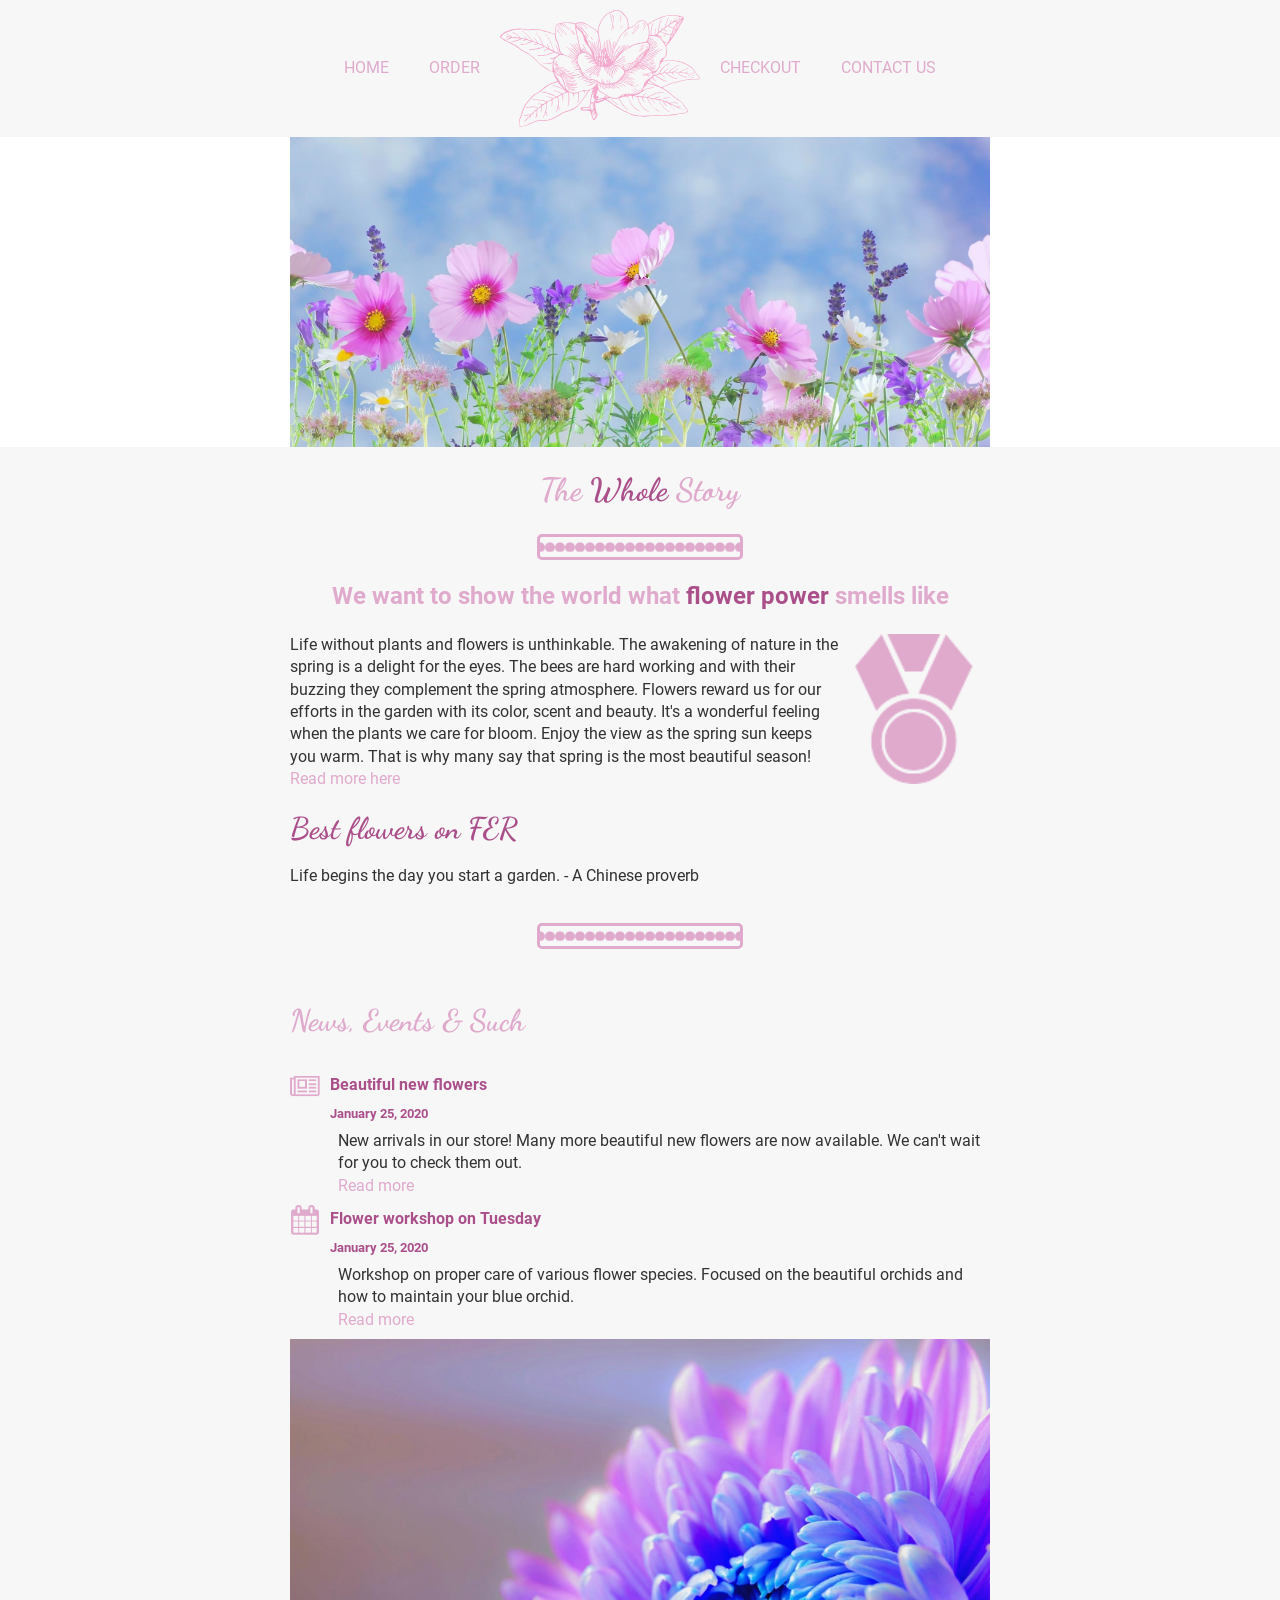
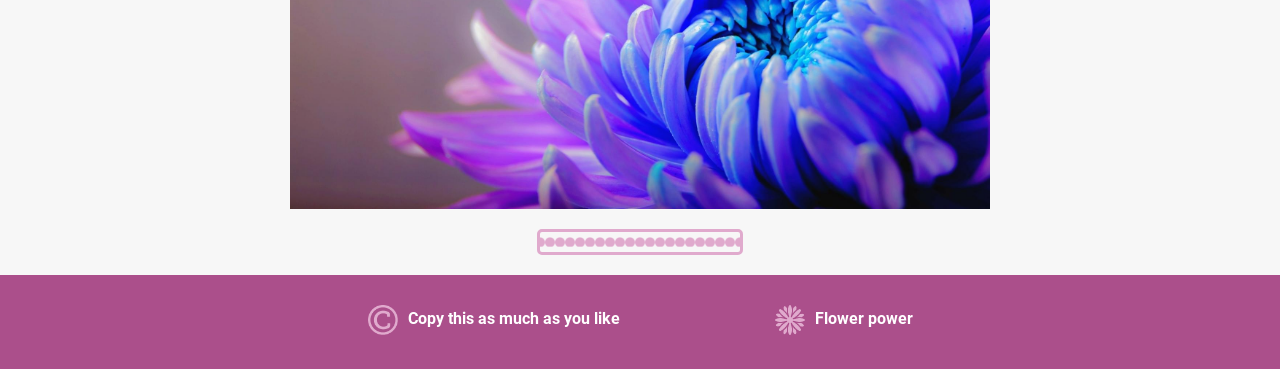
<file: LAB_1_4/index.html>
<!DOCTYPE html>
<html>

<head>
    <title>Flower power!</title>
    <meta http-equiv="content-type" content="text/html; charset=utf-8" />
    <meta name="viewport" content="width=device-width, initial-scale=1">
    <link rel="shortcut icon" type="image/png" href="images/flower-icon.png" />
    <link rel="stylesheet" type="text/css" href="vendor/normalize.css">
    <link rel="stylesheet" type="text/css" href="styles/main.css">
    <meta http-equiv="content-type" content="text/html; charset=utf-8" />
    <link rel="stylesheet" href="styles/tooltip.css">


</head>

<body class="content">
    <header class="header primary-color-bg">
        <nav class="navigation container">
            <div class="menu">
                <a href="index.html" class="link menu-item">Home</a>
                <a href="order.html" class="link menu-item">Order</a>
                <a href="index.html" class="link">
                    <img class="scaled-image scaled-image-fixed" src="images/logo.svg" alt="Company logo">
                </a>
                <a href="#" class="link menu-item">Checkout</a>
                <a href="#" class="link menu-item">Contact us</a>
            </div>
        </nav>
    </header>

    <main class="main">
        <section class="section secondary-color-bg">
            <div class="container">
                <img class="scaled-image" src="images/wild-flowers.jpg" alt="Company jumbo image">
            </div>
        </section>

        <section class="section primary-color-bg">
            <div class="container">
                <div class="centered-container">
                    <h1 class="decorated-title font-secondary main-color">The <span
                            class="main-color-emphasized">Whole</span> Story</h1>
                    <div class="separator"></div>
                    <h2 class="decorated-subtitle main-color">We want to show the world what <span
                            class="main-color-emphasized tooltip">flower <span class="rijecunutar">power<span class="tooltiptext">Power!</span></span></span> smells like</h2>
                </div>
                <div class="container-grid container-grid-thirds">
                    <p>
                        <img class="badge-image" src="images/ribbon.png" alt="Best flowers award">


                        Life without plants and flowers is unthinkable. The awakening of nature in the spring is a
                        delight for the eyes.
                        The bees are hard working and with their buzzing they complement the spring atmosphere.
                        Flowers reward us for our efforts in the garden with its color, scent and beauty.
                        It's a wonderful feeling when the plants we care for bloom.
                        Enjoy the view as the spring sun keeps you warm.
                        That is why many say that spring is the most beautiful season!

                        <a class="link" href="#">Read more here</a>
                    </p>
                    <div class="summary">
                        <h3 class="summary-title main-color-emphasized font-secondary"> Best flowers on FER</h3>
                        <p class="summary-content"> Life begins the day you start a garden. - A Chinese proverb </p>

                    </div>
                </div>
            </div>
            <div class="container">
                <div class="separator"></div>
            </div>
            <section class="section container">
                <div class="container-grid container-grid-halves">
                    <div class="news">
                        <h3 class="main-color font-secondary news-title "> News, Events &amp; Such</h3>
                        <div class="infobox infobox-news">
                            <h4 class="infobox-title main-color-emphasized">
                                Beautiful new flowers
                            </h4>
                            <h5 class="infobox-subtitle main-color-emphasized">
                                January 25, 2020
                            </h5>
                            <p class="infobox-content">
                                New arrivals in our store! Many more beautiful new flowers are now available. We can't
                                wait for you to check them out.
                            </p>
                            <a class="link infobox-link" href="#">Read more</a>
                        </div>
                        <div class="infobox infobox-calendar">
                            <h4 class="infobox-title main-color-emphasized">
                                Flower workshop on Tuesday
                            </h4>
                            <h5 class="infobox-subtitle main-color-emphasized">
                                January 25, 2020
                            </h5>
                            <p class="infobox-content">
                                Workshop on proper care of various flower species. Focused on the beautiful orchids and
                                how to maintain your blue orchid.
                            </p>
                            <a class="link infobox-link" href="#">Read more</a>
                        </div>
                    </div>
                    <div class="vertical-center">
                        <img class="scaled-image" src="images/chrysanthemum.jpg" alt="Blue Chrysanthemum image">
                    </div>


                </div>
            </section>
            <div class="separator"></div>
        </section>
    </main>
    <footer class="footer">
        <div class="container">
            <div class="menu menu-distributed">
                <div class="infobox infobox-marginless infobox-copyright">
                    <h4 class="infobox-title infobox-title-secondary-color main-color-emphasized">
                        Copy this as much as you like
                    </h4>
                </div>
                <div class="infobox infobox-marginless infobox-flower">
                    <h4 class="infobox-title infobox-title-secondary-color main-color-emphasized">
                        Flower power
                    </h4>
                </div>
            </div>
        </div>
    </footer>
</body>

</html>
</file>
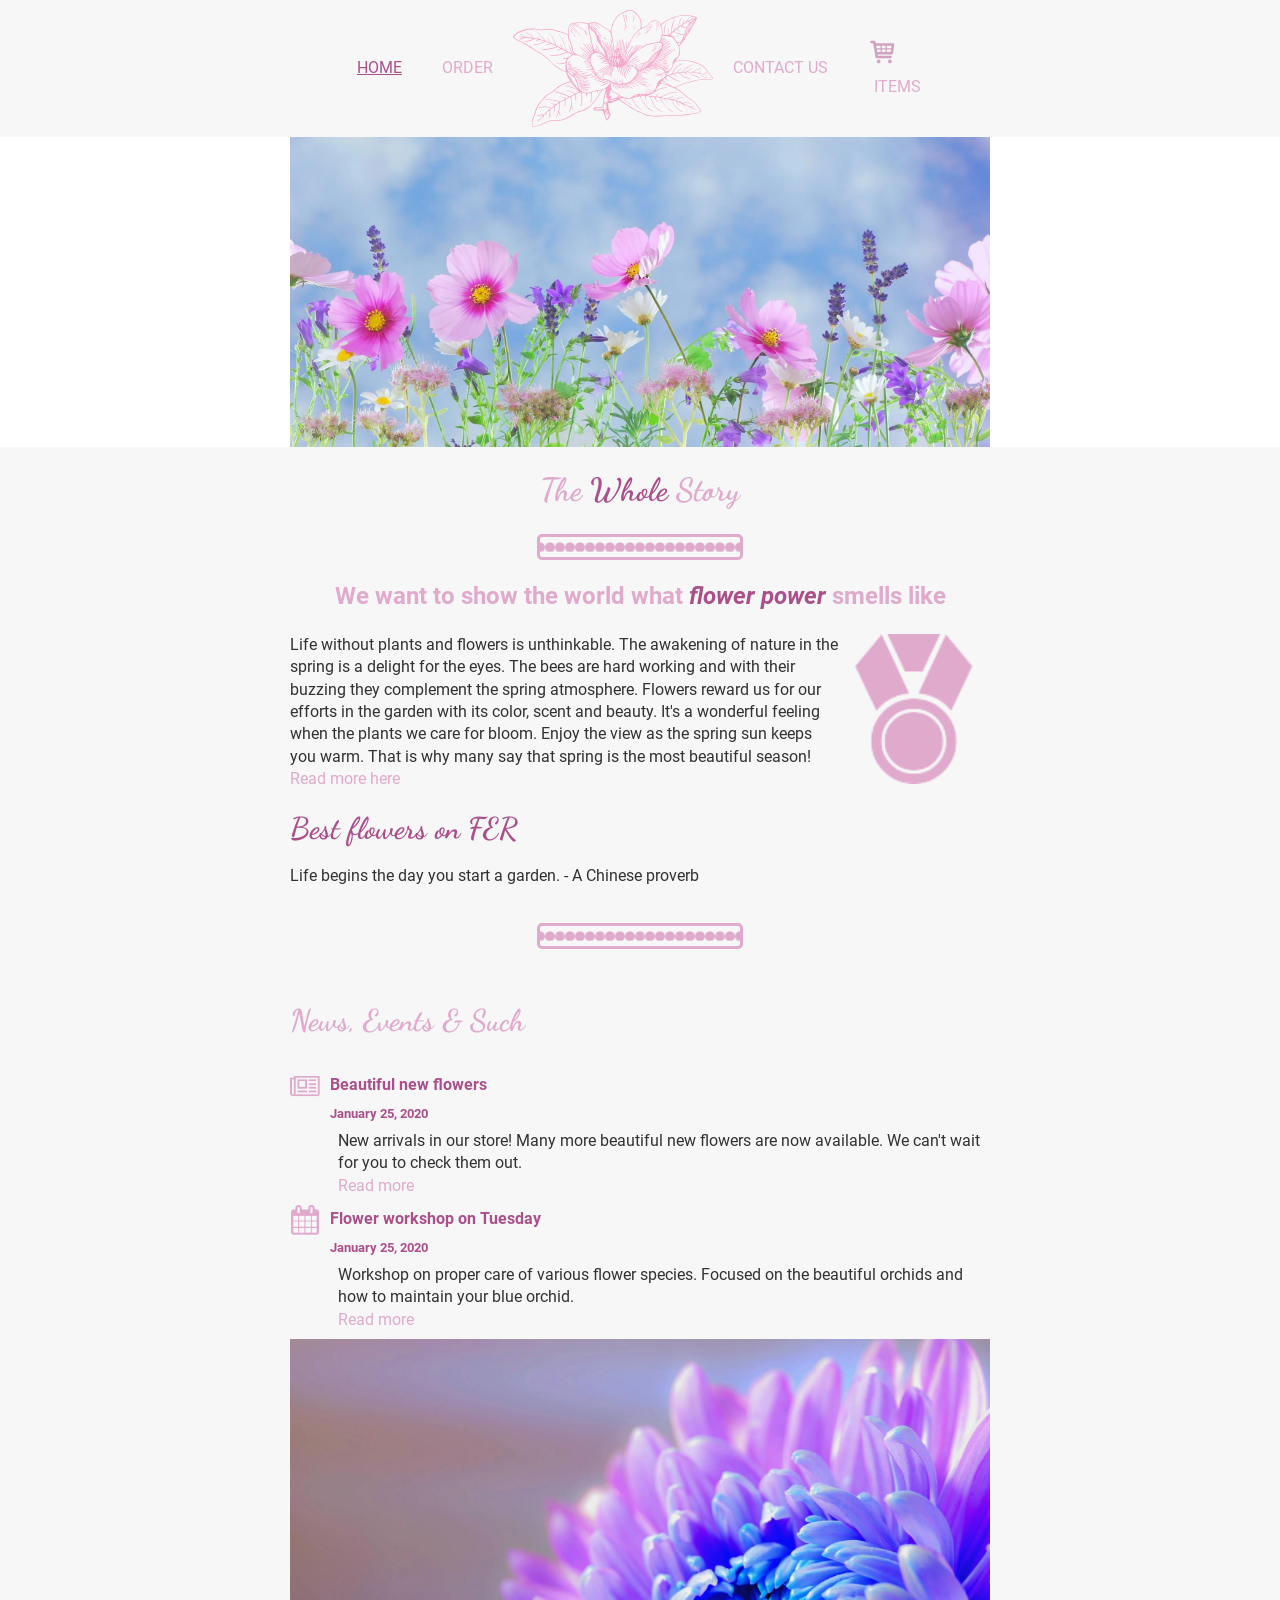
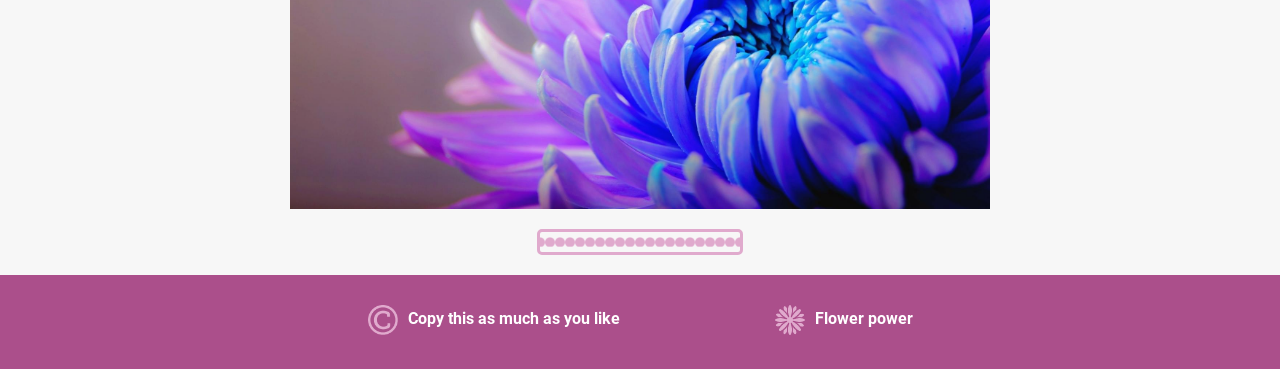
<file: LAB_2_5/lab2-baseline/index.html>
<!DOCTYPE html>
<html>

<head>
    <title>Flower power!</title>
    <meta http-equiv="content-type" content="text/html; charset=utf-8" />
    <meta name="viewport" content="width=device-width, initial-scale=1">
    <link rel="shortcut icon" type="image/png" href="images/flower-icon.png" />
    <link rel="stylesheet" type="text/css" href="vendor/normalize.css">
    <link rel="stylesheet" type="text/css" href="styles/main.css">

</head>

<body class="content">
    <header class="header header-fixed header-search primary-color-bg">
        <nav class="navigation container">
            <div class="menu">
                <a href="index.html" class="link link-active menu-item">Home</a>
                <a href="order.html" class="link menu-item">Order</a>
                <a href="index.html" class="link">
                    <img class="scaled-image scaled-image-fixed" src="images/logo.svg" alt="Company logo">
                </a>
                <a href="#" class="link menu-item">Contact us</a>
                <a href="#" class="link menu-item cart-menu">
                    <img src="images/cart-icon.svg" alt="Cart icon">
                    <div class="cart-menu-status">
                        <div id="cart-items">0</div>
                        <div>items</div>
                    </div>
                </a>
            </div>
        </nav>
    </header>

    <main class="main">
        <section class="section secondary-color-bg">
            <div class="container">
                <img class="scaled-image" src="images/wild-flowers.jpg" alt="Company jumbo image">
            </div>
        </section>

        <section class="section primary-color-bg">
            <div class="container">
                <div class="centered-container">
                    <h1 class="decorated-title font-secondary main-color">The <span class="main-color-emphasized">
                            Whole</span> Story</h1>
                    <div class="separator"></div>
                    <h2 class="decorated-subtitle main-color">We want to show the world what <em
                            class="main-color-emphasized">flower power</em> smells like</h2>
                </div>
                <div class="container-grid container-grid-thirds">
                    <p>
                        <img class="badge-image" src="images/ribbon.png" alt="Best flowers award">


                        Life without plants and flowers is unthinkable. The awakening of nature in the spring is a
                        delight for the eyes.
                        The bees are hard working and with their buzzing they complement the spring atmosphere.
                        Flowers reward us for our efforts in the garden with its color, scent and beauty.
                        It's a wonderful feeling when the plants we care for bloom.
                        Enjoy the view as the spring sun keeps you warm.
                        That is why many say that spring is the most beautiful season!

                        <a class="link" href="#">Read more here</a>
                    </p>
                    <div class="summary">
                        <h3 class="summary-title main-color-emphasized font-secondary"> Best flowers on FER</h3>
                        <p class="summary-content"> Life begins the day you start a garden. - A Chinese proverb </p>

                    </div>
                </div>
            </div>
            <div class="container">
                <div class="separator"></div>
            </div>
            <section class="section container">
                <div class="container-grid container-grid-halves">
                    <div class="news">
                        <h3 class="main-color font-secondary news-title "> News, Events &amp; Such</h3>
                        <div class="infobox infobox-news">
                            <h4 class="infobox-title main-color-emphasized">
                                Beautiful new flowers
                            </h4>
                            <h5 class="infobox-subtitle main-color-emphasized">
                                January 25, 2020
                            </h5>
                            <p class="infobox-content">
                                New arrivals in our store! Many more beautiful new flowers are now available. We can't
                                wait for you to check them out.
                            </p>
                            <a class="link infobox-link" href="#">Read more</a>
                        </div>
                        <div class="infobox infobox-calendar">
                            <h4 class="infobox-title main-color-emphasized">
                                Flower workshop on Tuesday
                            </h4>
                            <h5 class="infobox-subtitle main-color-emphasized">
                                January 25, 2020
                            </h5>
                            <p class="infobox-content">
                                Workshop on proper care of various flower species. Focused on the beautiful orchids and
                                how to maintain your blue orchid.
                            </p>
                            <a class="link infobox-link" href="#">Read more</a>
                        </div>
                    </div>
                    <div class="vertical-center">
                        <img class="scaled-image" src="images/chrysanthemum.jpg" alt="Blue Chrysanthemum image">
                    </div>


                </div>
            </section>
            <div class="separator"></div>
        </section>
    </main>
    <footer class="footer">
        <div class="container">
            <div class="menu menu-distributed">
                <div class="infobox infobox-marginless infobox-copyright">
                    <h4 class="infobox-title infobox-title-secondary-color main-color-emphasized">
                        Copy this as much as you like
                    </h4>
                </div>
                <div class="infobox infobox-marginless infobox-flower">
                    <h4 class="infobox-title infobox-title-secondary-color main-color-emphasized">
                        Flower power
                    </h4>
                </div>
            </div>
        </div>
    </footer>
</body>
<script>
    document.getElementById('cart-items').innerHTML = localStorage.getItem('varijabla');
</script>

</html>
</file>
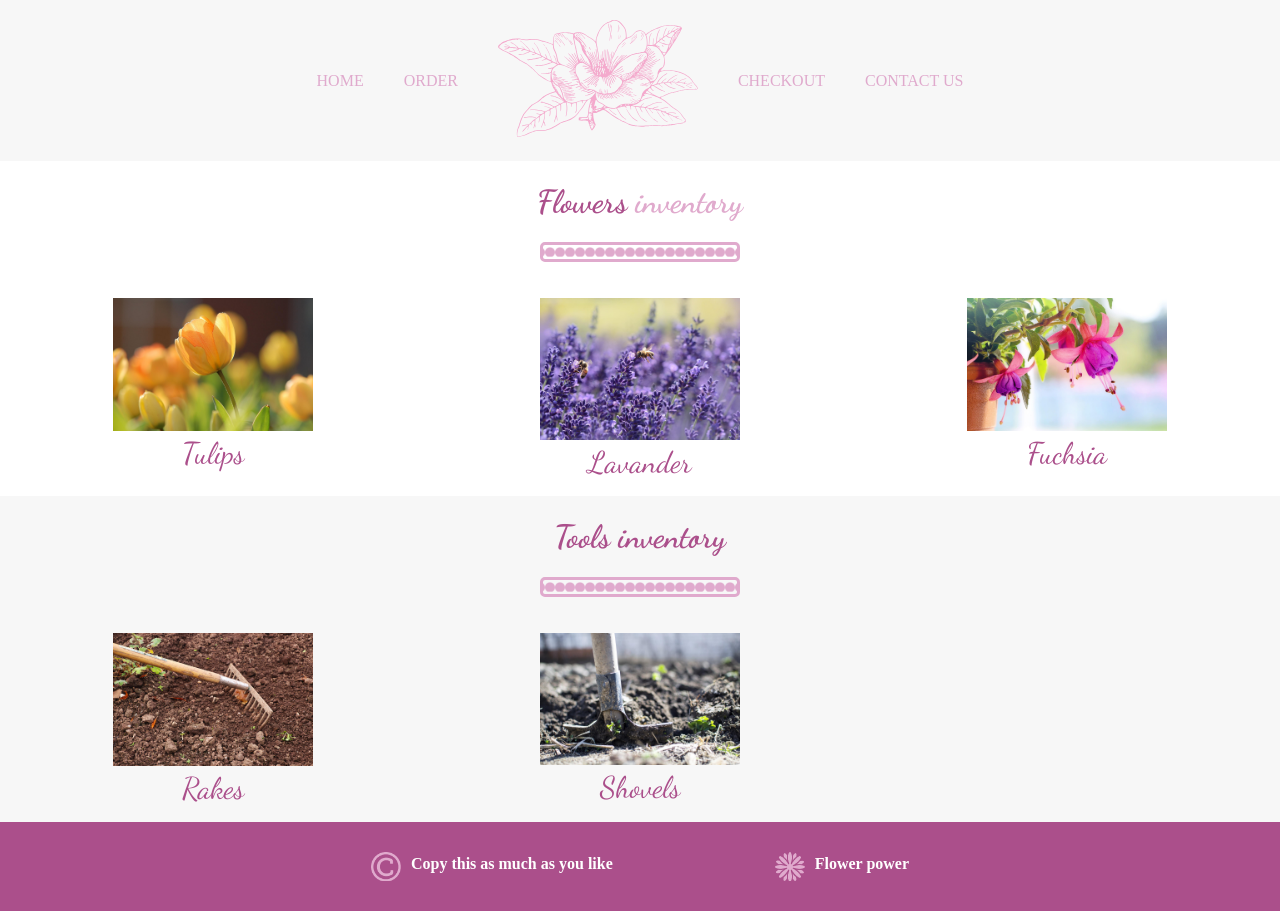
<file: LAB_1_4/order.html>
<!DOCTYPE html> 

<html>
    <head>
        <meta name ="author" content="Andi Škrgat">
        <meta charset="UTF-8">
        <meta name="keywords" content="flowers, css, html, FER">
        <link rel="stylesheet" href="styles/order.css">
        <meta name="viewport" content="width=device-width initial-scale=1">
        <title>Order flower!</title>
    </head>

    <body class="content">
        <header class="header primary-color-bg">
            <nav class="nav container">
                <div class="header">
                    <a href="index.hmtl" class="menu-item">Home</a>
                    <a href="order.html" class="menu-item">Order</a>
                    <a href="index.html" class="menu-item">
                        <img class="scaled-image" src="images/logo.svg" alt="ikona_cvijet" >
                    </a>
                    <a href="" class="menu-item">Checkout</a>
                    <a href="" class="menu-item">Contact us</a>
                </div>
            </nav>
        </header>


        <div class="centered-container">
            <h1 class="decorated-title font-secondary main-color"><span
                    class="main-color-emphasized">Flowers</span> inventory</h1>
            <div class="separator"></div>
    
        </div>

        <div class="middle1">
            <figure>
                <img class="scaled-image" src="images/tulip.jpg" alt ="tulipani">
                <figcaption class="font-secondary  font-class-size centered-container">Tulips</figcaption>
            </figure>
            <figure>
                <img class="scaled-image" src='images/lavender.jpg' alt="lavanda">
                <figcaption class="font-secondary  font-class-size centered-container">Lavander</figcaption>
            </figure>
            <figure>
                <img class="scaled-image" src="images/fuchsia.jpg" alt="fuksija">
                <figcaption class="font-secondary  font-class-size centered-container">Fuchsia</figcaption>
            </figure> 
        </div>

        <div class="centered-container primary-color-bg">
            <h1 class="font-secondary ">
                <span class="main-color-emphasized">Tools </span>inventory
            </h1>
            <div class="separator"></div>
        </div>


        <div class="middle2 primary-color-bg">
            <figure>
                <img class="scaled-image" src="images/rake.jpg" alt ="grablje">
                <figcaption class="font-secondary  font-class-size centered-container">Rakes</figcaption>
            </figure>
            <figure>
                <img class="scaled-image" src="images/shovel.jpg" alt="lopata"> 
                <figcaption class="font-secondary  font-class-size centered-container">Shovels</figcaption>
            </figure>
        </div>


        <footer class="footer">
            <div class="container">
                <div class="menu menu-distributed">
                    <div class="infobox infobox-marginless infobox-copyright">
                        <h4 class="infobox-title infobox-title-secondary-color main-color-emphasized">
                            Copy this as much as you like
                        </h4>
                    </div>
                    <div class="infobox infobox-marginless infobox-flower">
                        <h4 class="infobox-title infobox-title-secondary-color main-color-emphasized">
                            Flower power
                        </h4>
                    </div>
                </div>
            </div>
        </footer>

    
    </body>
</html>
</file>
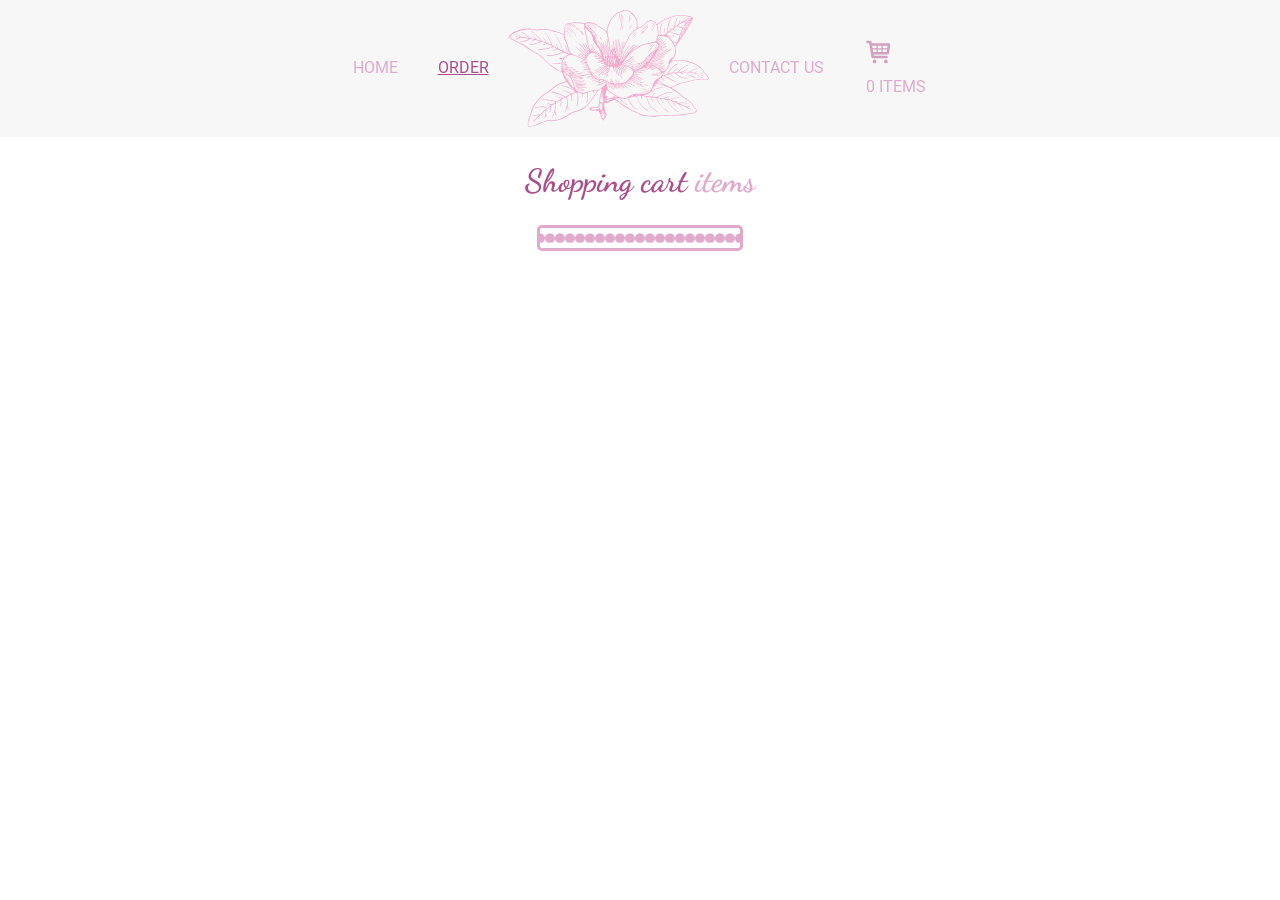
<file: LAB_2_5/lab2-baseline/cart.html>
<!DOCTYPE html>

<html>

<head>
        <meta name="viewport" content="width=device-width, initial-scale=1">
        <link rel="stylesheet" type="text/css" href="vendor/normalize.css">
        <link rel="stylesheet" type="text/css" href="styles/main.css">
        <meta http-equiv="content-type" content="text/html; charset=utf-8" />
</head>

<body class="content body-header-fixed">
    <header class="header header-fixed primary-color-bg ">
        <nav class="navigation container">
            <div class="menu" >
                <a href="index.html" class="link menu-item">Home</a>
                <a href="order.html" class="link menu-item link-active">Order</a>
                <a href="index.html" class="link">
                    <img class="scaled-image scaled-image-fixed" src="images/logo.svg" alt="Company logo">
                </a>
                <a href="#" class="link menu-item">Contact us</a>
                <a href="#" class="link menu-item cart-menu">
                    <img src="images/cart-icon.svg" alt="Cart icon">
                    <div class="cart-menu-status">
                        <div id="cart-items">0</div>
                        <div>items</div>
                    </div>
                </a>
            </div>
        </nav>
    </header>

    
    <div id="category-template">
        <section class="section secondary-color-bg">
            <div class="centered-container">
                <h1 class="decorated-title font-secondary main-color">
                    <span class="main-color-emphasized">Shopping cart</span>
                    items</h1>
                <div class="separator"></div>
            </div>
            <div class="gallery">
            </div>
        </section>
    </div>


    <main class="main margin-auto">
            <template id= "cart-template-header">
                <div class= " cart-header ">
                <div class= " cart-header-title "> Product </div >
                <div class= " cart-header-title "> Price </div >
                <div class= " cart-header-title "> Quantity </div >
                </div >
            </template >
            <template id= "cart-template-item">
                <div class= " cart-item ">
                <div class= " cart-item-title "> Tulips </div >
                <div class= " cart-item-price ">15 kn </div >
                <input type= " number " class= " cart-item-quantity "> </input >
                </div >
            </template >

            <template id= "cart-total-template">
                <div class= "cart-total">
                <div > Total: </div >
                <div id= " cart-total-value "> </div >
                </div >
            </template >
                


    </main>
    
   

    <script>

    let func = async function() {
        let response = await fetch("https://wimlab2.azurewebsites.net/products/");
		let data = await response.json();
        let main = document.querySelector('main');
        let div = document.queryCommandValue('margin-auto');
        let cartTemplate = document.querySelector('#cart-template-header');
        let hd = cartTemplate.content.cloneNode(true);
        main.appendChild(hd); 
        let totalItem = document.querySelector('#cart-total-template');
        let cart1 = totalItem.content.cloneNode(true);
        let sum = 0;
        for (let [key, value] of Object.entries(localStorage)) {
            let cartItem = document.querySelector('#cart-template-item');
            let item =  cartItem.content.cloneNode(true);
            let name = item.querySelector(".cart-item .cart-item-title");
            let price = item.querySelector(".cart-item .cart-item-price");
            let quantity = item.querySelector(".cart-item .cart-item-quantity");
            let id = key;
        //console.log(data.length);
            for(let i = 0; i < data.length; i++) {
            //console.log("tu");
            if(id == data[i].id) {
                console.log("tu");   
                name.textContent = data[i].name;
                price.textContent = data[i].price;
                sum =  (Number) (sum) + (Number) (quantity.value) * (Number) (price.textContent);
                quantity.value = localStorage.getItem(id);
                main.append(item);
                break;
            }
        }

        
    }
    main.append(cart1);
    }
    func();

   
    
    </script>
    </body>
</html>
</file>
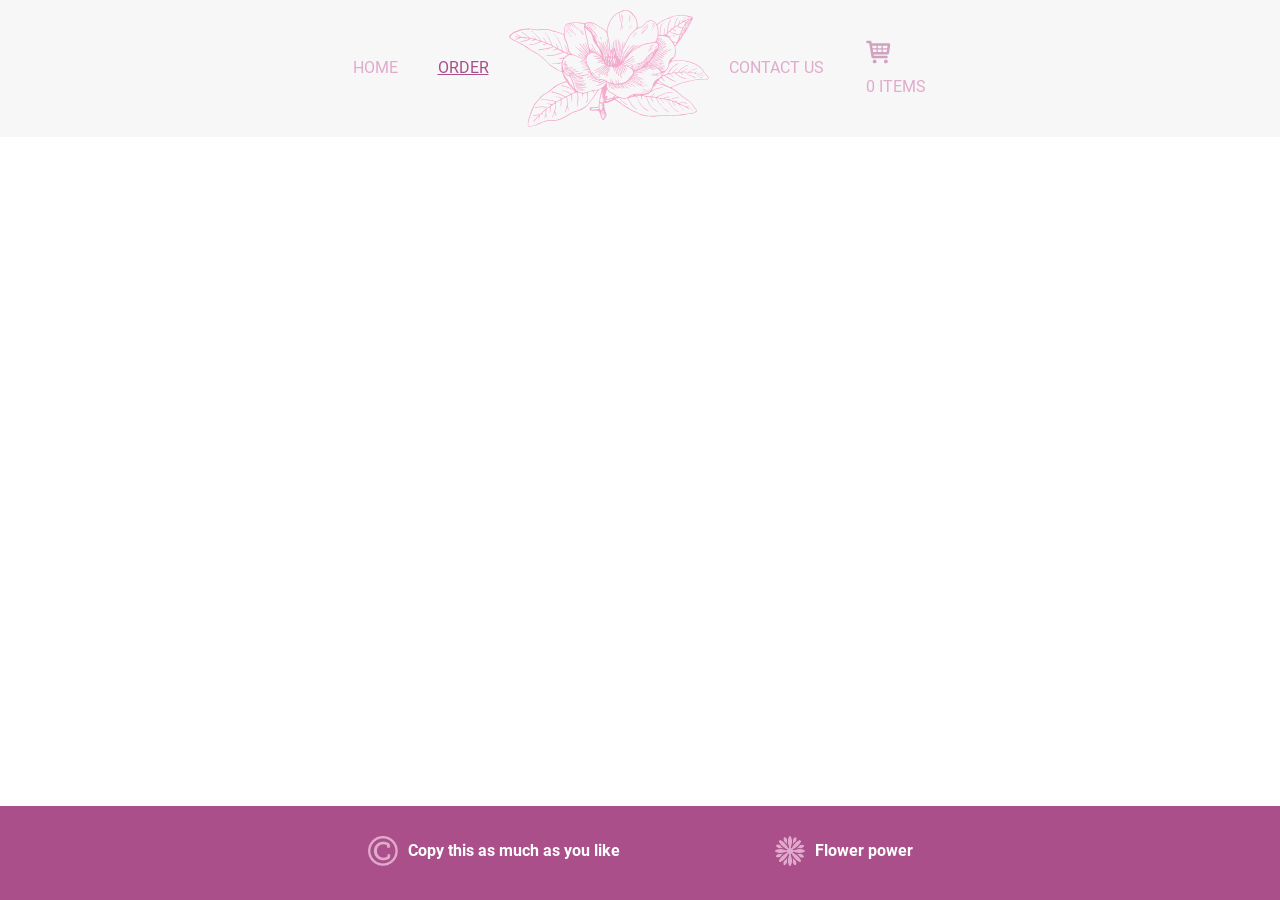
<file: LAB_2_5/lab2-baseline/order.html>
<!DOCTYPE html>
<html>

<head>
    <title>Flower power!</title>
    <meta name="viewport" content="width=device-width, initial-scale=1">
    <link rel="shortcut icon" type="image/png" href="images/flower-icon.png" />
    <link rel="stylesheet" type="text/css" href="vendor/normalize.css">
    <link rel="stylesheet" type="text/css" href="styles/main.css">
    <meta http-equiv="content-type" content="text/html; charset=utf-8" />
</head>


<body class="content body-header-fixed">
    <header class="header header-fixed primary-color-bg ">
        <nav class="navigation container">
            <div class="menu" >
                <a href="index.html" class="link menu-item">Home</a>
                <a href="order.html" class="link menu-item link-active">Order</a>
                <a href="index.html" class="link">
                    <img class="scaled-image scaled-image-fixed" src="images/logo.svg" alt="Company logo">
                </a>
                <a href="cart.html" class="link menu-item">Contact us</a>
                <a href="#" class="link menu-item cart-menu">
                    <img src="images/cart-icon.svg" alt="Cart icon">
                    <div class="cart-menu-status">
                        <div id="cart-items">0</div>
                        <div>items</div>
                    </div>
                </a>
            </div>
        </nav>
    </header>
    <main class="main">

    </main>
    <footer class="footer">
        <div class="container">
            <div class="menu menu-distributed">
                <div class="infobox infobox-marginless infobox-copyright">
                    <h4 class="infobox-title infobox-title-secondary-color main-color-emphasized">
                        Copy this as much as you like
                    </h4>
                </div>
                <div class="infobox infobox-marginless infobox-flower">
                    <h4 class="infobox-title infobox-title-secondary-color main-color-emphasized">
                        Flower power
                    </h4>
                </div>
            </div>
        </div>
    </footer>
    <template id="category-template">
        <section class="section secondary-color-bg">
            <div class="centered-container">
                <h1 class="decorated-title font-secondary main-color">
                    <span class="main-color-emphasized">Category name</span>
                    Inventory</h1>
                <div class="separator"></div>
            </div>
            <div class="gallery">
            </div>
        </section>
    </template>
    <template id="product-template">
        <div class="photo-box" data-id="">
            <img class="photo-box-image" src=""></img>
            <div class="photo-box-title font-secondary main-color-emphasized">Product name</div>
            <div class="cart-btn" onclick=""></div>
        </div>
    </template>


    <template id= " cart-total-template ">
        <div class= " cart-total ">
        <div > Total: </div >
        <div id= " cart-total-value "> </div >
        </div >
    </template >


    <script>
       
        function clickCounterArr(div) {
            let data_id = div.getAttribute("data-id");
            console.log(localStorage.getItem(data_id));
            if(data_id in localStorage){
				localStorage.setItem(data_id, parseInt(localStorage.getItem(data_id))+1);
			}else{
                localStorage.setItem(data_id, 1);
        }
		var varijabla = document.querySelector('#cart-items').innerHTML;
		document.querySelector('#cart-items').innerHTML = ++varijabla;	
    }

        let getData = async function () {
            let response = await fetch("https://wimlab2.azurewebsites.net/categories");
            let data = await response.json();
            addCategories(data);
        }   

        let addCategories = async function (categories) {
            let main = document.querySelector('main');
            let categoryTemplate = document.querySelector('#category-template');

            for (let index = 0; index < categories.length; index++) {
                let category = categoryTemplate.content.cloneNode(true);
                let categoryTitleElement = category.querySelector('.decorated-title > span');
                categoryTitleElement.textContent = categories[index].name;
                let flag = false;
                let response_product = await fetch("https://wimlab2.azurewebsites.net/products?categoryId=1");
                let data_product = await response_product.json();
                console.log(data_product.length);
                let productTemplate = document.querySelector('#product-template');
                let my_gallery = document.querySelector('main > div');
                let elem = document.createElement('div');
                elem.setAttribute('class' , 'gallery');
                for(let i = 0; i < data_product.length; i++) {
                    let product = productTemplate.content.cloneNode(true);
                    let photo_box_src = product.querySelector('.photo-box > img');
                    let photo_box = product.querySelector('.photo-box');
                    let photo_box_name = product.querySelector('.photo-box > .photo-box-title');
                    let photo_box_cart = product.querySelector('.photo-box > .cart-btn');
                    if(data_product[i].categoryId === categories[index].id) {
                        flag = true;
                        photo_box.setAttribute('data-id', data_product[i].id);
                        photo_box_name.textContent = data_product[i].name;
                        photo_box_src.setAttribute('src', data_product[i].imageUrl);
                        photo_box_cart.setAttribute('onclick', "clickCounterArr(this.parentElement)");
                        elem.appendChild(product);
                    }
                }
                if(flag == true) {
                    //console.log("tu");
                    main.appendChild(category);
                    main.appendChild(elem);
                    //flag = true;
                }
                
            }
        };
        getData();
		
    </script>
</body>

</html>
</file>
<file: LAB_1_4/styles/main.css>
@font-face {
  font-family: 'Roboto';
  src: url("../fonts/Roboto-Italic.woff2") format("woff2"), url("../fonts/Roboto-Italic.woff") format("woff");
  font-weight: normal;
  font-style: italic;
}

@font-face {
  font-family: 'Roboto';
  src: url("../fonts/Roboto-MediumItalic.woff2") format("woff2"), url("../fonts/Roboto-MediumItalic.woff") format("woff");
  font-weight: 500;
  font-style: italic;
}

@font-face {
  font-family: 'Roboto';
  src: url("../fonts/Roboto-Medium.woff2") format("woff2"), url("../fonts/Roboto-Medium.woff") format("woff");
  font-weight: 500;
  font-style: normal;
}

@font-face {
  font-family: 'Roboto';
  src: url("../fonts/Roboto-Thin.woff2") format("woff2"), url("../fonts/Roboto-Thin.woff") format("woff");
  font-weight: 100;
  font-style: normal;
}

@font-face {
  font-family: 'Roboto';
  src: url("../fonts/Roboto-Black.woff2") format("woff2"), url("../fonts/Roboto-Black.woff") format("woff");
  font-weight: 900;
  font-style: normal;
}

@font-face {
  font-family: 'Roboto';
  src: url("../fonts/Roboto-BlackItalic.woff2") format("woff2"), url("../fonts/Roboto-BlackItalic.woff") format("woff");
  font-weight: 900;
  font-style: italic;
}

@font-face {
  font-family: 'Roboto';
  src: url("../fonts/Roboto-LightItalic.woff2") format("woff2"), url("../fonts/Roboto-LightItalic.woff") format("woff");
  font-weight: 300;
  font-style: italic;
}

@font-face {
  font-family: 'Roboto';
  src: url("../fonts/Roboto-Bold.woff2") format("woff2"), url("../fonts/Roboto-Bold.woff") format("woff");
  font-weight: bold;
  font-style: normal;
}

@font-face {
  font-family: 'Roboto';
  src: url("../fonts/Roboto-BoldItalic.woff2") format("woff2"), url("../fonts/Roboto-BoldItalic.woff") format("woff");
  font-weight: bold;
  font-style: italic;
}

@font-face {
  font-family: 'Roboto';
  src: url("../fonts/Roboto-Regular.woff2") format("woff2"), url("../fonts/Roboto-Regular.woff") format("woff");
  font-weight: normal;
  font-style: normal;
}

@font-face {
  font-family: 'Roboto';
  src: url("../fonts/Roboto-Light.woff2") format("woff2"), url("../fonts/Roboto-Light.woff") format("woff");
  font-weight: 300;
  font-style: normal;
}

@font-face {
  font-family: 'Roboto';
  src: url("../fonts/Roboto-ThinItalic.woff2") format("woff2"), url("../fonts/Roboto-ThinItalic.woff") format("woff");
  font-weight: 100;
  font-style: italic;
}

@font-face {
  font-family: 'Dancing Script';
  src: url("../fonts/DancingScript-Bold.woff2") format("woff2"), url("../fonts/DancingScript-Bold.woff") format("woff");
  font-weight: bold;
  font-style: normal;
}

@font-face {
  font-family: 'Dancing Script';
  src: url("../fonts/DancingScript-Medium.woff2") format("woff2"), url("../fonts/DancingScript-Medium.woff") format("woff");
  font-weight: 500;
  font-style: normal;
}

@font-face {
  font-family: 'Dancing Script';
  src: url("../fonts/DancingScript-Regular.woff2") format("woff2"), url("../fonts/DancingScript-Regular.woff") format("woff");
  font-weight: normal;
  font-style: normal;
}

@font-face {
  font-family: 'Dancing Script';
  src: url("../fonts/DancingScript-SemiBold.woff2") format("woff2"), url("../fonts/DancingScript-SemiBold.woff") format("woff");
  font-weight: 600;
  font-style: normal;
}

@font-face {
  font-family: 'Dancing Script';
  src: url("../fonts/DancingScript-Regular.woff2") format("woff2"), url("../fonts/DancingScript-Regular.woff") format("woff");
  font-weight: normal;
  font-style: normal;
}

.primary-color-bg {
  background-color: #f7f7f7;
}

.secondary-color-bg {
  background-color: #ffffff;
}

.content {
  color: #313131;
  font-family: 'Roboto', sans-serif;
  font-size: 16px;
  line-height: 1.4;
  display: flex;
  flex-direction: column;
}

.main {
  position: relative;
  flex-grow: 1;
}

.main-color {
  color: #e0aacd;
}

.main-color-emphasized {
  color: #ab4f8b;
}

.font-secondary {
  font-family: 'Dancing Script', cursive;
}

.section {
  overflow: auto;
}

.container {
  margin: auto;
  width: 700px;
}

.container-grid {
  display: grid;
  grid-gap: 20px;
}

.container-grid-thirds {
  grid-template-columns: 2fr 1fr;
}

@media only screen and (max-width: 1280px) {
  .container-grid-thirds {
    display: block;
  }
}

.container-grid-halves {
  grid-template-columns: 1fr 1fr;
}

@media only screen and (max-width: 1280px) {
  .container-grid-halves {
    display: block;
  }
}

.navigation {
  padding: 10px;
}

.centered-container {
  text-align: center;
}

.container-floated {
  float: left;
}

.vertical-center {
  display: flex;
  flex-direction: column;
  justify-content: center;
}

.link {
  color: #e0aacd;
  text-decoration: none;
  outline: none;
}

.menu {
  display: flex;
  flex-direction: row;
  align-items: center;
  justify-content: center;
}

.menu-distributed {
  justify-content: space-around;
}

.menu-item {
  text-transform: uppercase;
  padding: 20px;
}

.summary {
  display: flex;
  flex-direction: column;
  justify-content: center;
}

.summary-title {
  font-weight: bold;
  font-size: 30px;
  margin: 0;
}

.footer {
  display: flex;
  flex-direction: row;
  justify-content: space-around;
  padding-top: 30px;
  padding-bottom: 30px;
  background-color: #ab4f8b;
}

.scaled-image {
  display: block;
  max-width: 100%;
  max-height: 100%;
}

.scaled-image-fixed {
  display: block;
  width: 200px;
}

.badge-image {
  width: auto;
  height: 150px;
  float: right;
}

.news-title {
  font-size: 30px;
}

.infobox {
  padding-left: 40px;
  background-position: top left;
  background-size: 30px auto;
  background-repeat: no-repeat;
  margin: 0 0 0.5em 0;
  overflow: auto;
}

.infobox-marginless {
  margin-bottom: 0;
}

.infobox-news {
  background-image: url("../images/news-icon.png");
}

.infobox-calendar {
  background-image: url("../images/calendar-icon.png");
}

.infobox-copyright {
  background-image: url("../images/copyright-icon.png");
}

.infobox-flower {
  background-image: url("../images/flower-icon.png");
}

.infobox-truck {
  background-image: url("../images/truck.png");
}

.infobox-scale {
  background-image: url("../images/scale.png");
}

.infobox-title {
  margin-top: 0.2em;
  margin-bottom: 0.5em;
}

.infobox-subtitle {
  margin: 0.5em 0 0.5em 0;
}

.infobox-content {
  margin: 0 0.5em;
}

.infobox-link {
  margin: 0 0.5em;
}

.infobox-title-secondary-color {
  color: #ffffff;
}

.separator {
  width: 200px;
  margin: auto;
  height: 20px;
  border-width: 3px;
  border-style: solid;
  border-color: #e0aacd;
  border-radius: 5px;
  background-image: url("../images/dot.png");
  background-size: 10px;
  background-repeat: repeat-x;
  background-position: center;
  margin-top: 20px;
  margin-bottom: 20px;
}

.rijecunutar {
  display: inline-block;
  position: relative;
}


.rijecunutar .tooltiptext {
  visibility: hidden;
  background-color: white;
  font-style: italic;
  color: #ab4f8b;
  border-radius: 5px;
  position: absolute;
  bottom: 22px;
  right: 0px;
  text-transform: uppercase;
  text-align: center;
  padding: 5px;
  border: 1px solid;
  border-color: #ab4f8b;
  font-size: 16px;
}

.tooltip:hover .tooltiptext {
  visibility: visible;
}
</file>
<file: LAB_1_4/styles/tooltip.css>
.rijecunutar {
    display: inline-block;
    position: relative;
  }
  
  
  .rijecunutar .tooltiptext {
    visibility: hidden;
    background-color: white;
    font-style: italic;
    color:#ab4f8b;
    border-radius: 5px;
    position: absolute;
    bottom: 22px;
    right: 0px;
    text-transform: uppercase;
    text-align: center;
    padding: 5px;
    border: 1px solid;
    border-color: #ab4f8b;
    font-weight: initial;
  }
  
  .tooltip:hover .tooltiptext {
    visibility: visible;
  }
</file>
<file: LAB_2_5/lab2-baseline/styles/main.css>
@font-face {
  font-family: 'Roboto';
  src: url("../fonts/Roboto-Italic.woff2") format("woff2"), url("../fonts/Roboto-Italic.woff") format("woff");
  font-weight: normal;
  font-style: italic;
}

@font-face {
  font-family: 'Roboto';
  src: url("../fonts/Roboto-MediumItalic.woff2") format("woff2"), url("../fonts/Roboto-MediumItalic.woff") format("woff");
  font-weight: 500;
  font-style: italic;
}

@font-face {
  font-family: 'Roboto';
  src: url("../fonts/Roboto-Medium.woff2") format("woff2"), url("../fonts/Roboto-Medium.woff") format("woff");
  font-weight: 500;
  font-style: normal;
}

@font-face {
  font-family: 'Roboto';
  src: url("../fonts/Roboto-Thin.woff2") format("woff2"), url("../fonts/Roboto-Thin.woff") format("woff");
  font-weight: 100;
  font-style: normal;
}

@font-face {
  font-family: 'Roboto';
  src: url("../fonts/Roboto-Black.woff2") format("woff2"), url("../fonts/Roboto-Black.woff") format("woff");
  font-weight: 900;
  font-style: normal;
}

@font-face {
  font-family: 'Roboto';
  src: url("../fonts/Roboto-BlackItalic.woff2") format("woff2"), url("../fonts/Roboto-BlackItalic.woff") format("woff");
  font-weight: 900;
  font-style: italic;
}

@font-face {
  font-family: 'Roboto';
  src: url("../fonts/Roboto-LightItalic.woff2") format("woff2"), url("../fonts/Roboto-LightItalic.woff") format("woff");
  font-weight: 300;
  font-style: italic;
}

@font-face {
  font-family: 'Roboto';
  src: url("../fonts/Roboto-Bold.woff2") format("woff2"), url("../fonts/Roboto-Bold.woff") format("woff");
  font-weight: bold;
  font-style: normal;
}

@font-face {
  font-family: 'Roboto';
  src: url("../fonts/Roboto-BoldItalic.woff2") format("woff2"), url("../fonts/Roboto-BoldItalic.woff") format("woff");
  font-weight: bold;
  font-style: italic;
}

@font-face {
  font-family: 'Roboto';
  src: url("../fonts/Roboto-Regular.woff2") format("woff2"), url("../fonts/Roboto-Regular.woff") format("woff");
  font-weight: normal;
  font-style: normal;
}

@font-face {
  font-family: 'Roboto';
  src: url("../fonts/Roboto-Light.woff2") format("woff2"), url("../fonts/Roboto-Light.woff") format("woff");
  font-weight: 300;
  font-style: normal;
}

@font-face {
  font-family: 'Roboto';
  src: url("../fonts/Roboto-ThinItalic.woff2") format("woff2"), url("../fonts/Roboto-ThinItalic.woff") format("woff");
  font-weight: 100;
  font-style: italic;
}

@font-face {
  font-family: 'Dancing Script';
  src: url("../fonts/DancingScript-Bold.woff2") format("woff2"), url("../fonts/DancingScript-Bold.woff") format("woff");
  font-weight: bold;
  font-style: normal;
}

@font-face {
  font-family: 'Dancing Script';
  src: url("../fonts/DancingScript-Medium.woff2") format("woff2"), url("../fonts/DancingScript-Medium.woff") format("woff");
  font-weight: 500;
  font-style: normal;
}

@font-face {
  font-family: 'Dancing Script';
  src: url("../fonts/DancingScript-Regular.woff2") format("woff2"), url("../fonts/DancingScript-Regular.woff") format("woff");
  font-weight: normal;
  font-style: normal;
}

@font-face {
  font-family: 'Dancing Script';
  src: url("../fonts/DancingScript-SemiBold.woff2") format("woff2"), url("../fonts/DancingScript-SemiBold.woff") format("woff");
  font-weight: 600;
  font-style: normal;
}

@font-face {
  font-family: 'Dancing Script';
  src: url("../fonts/DancingScript-Regular.woff2") format("woff2"), url("../fonts/DancingScript-Regular.woff") format("woff");
  font-weight: normal;
  font-style: normal;
}

html {
  height: 100%;
}

body {
  min-height: 100%;
}

.primary-color-bg {
  background-color: #f7f7f7;
}

.secondary-color-bg {
  background-color: #ffffff;
}

.content {
  color: #313131;
  font-family: 'Roboto', sans-serif;
  font-size: 16px;
  line-height: 1.4;
  display: flex;
  flex-direction: column;
}

.main {
  position: relative;
  flex-grow: 1;
}

.main-color {
  color: #e0aacd;
}

.main-color-emphasized {
  color: #ab4f8b;
}

.font-secondary {
  font-family: 'Dancing Script', cursive;
}

.section {
  overflow: auto;
}

.container {
  margin: auto;
  width: 700px;
}

.container-grid {
  display: grid;
  grid-gap: 20px;
}

.container-grid-thirds {
  grid-template-columns: 2fr 1fr;
}

@media only screen and (max-width: 1280px) {
  .container-grid-thirds {
    display: block;
  }
}

.container-grid-halves {
  grid-template-columns: 1fr 1fr;
}

@media only screen and (max-width: 1280px) {
  .container-grid-halves {
    display: block;
  }
}

.navigation {
  padding: 10px;
}

.centered-container {
  text-align: center;
}

.container-floated {
  float: left;
}

.vertical-center {
  display: flex;
  flex-direction: column;
  justify-content: center;
}

.hidden {
  display: none;
}

.link {
  color: #e0aacd;
  text-decoration: none;
  outline: none;
}

.menu {
  display: flex;
  flex-direction: row;
  align-items: center;
  justify-content: center;
}

.menu-distributed {
  justify-content: space-around;
}

.menu-item {
  text-transform: uppercase;
  padding: 20px;
}

.summary {
  display: flex;
  flex-direction: column;
  justify-content: center;
}

.summary-title {
  font-weight: bold;
  font-size: 30px;
  margin: 0;
}

.footer {
  display: flex;
  flex-direction: row;
  justify-content: space-around;
  padding-top: 30px;
  padding-bottom: 30px;
  background-color: #ab4f8b;
}

.scaled-image {
  display: block;
  max-width: 100%;
  max-height: 100%;
}

.scaled-image-fixed {
  display: block;
  width: 200px;
}

.badge-image {
  width: auto;
  height: 150px;
  float: right;
}

.news-title {
  font-size: 30px;
}

.infobox {
  padding-left: 40px;
  background-position: top left;
  background-size: 30px auto;
  background-repeat: no-repeat;
  margin: 0 0 0.5em 0;
  overflow: auto;
}

.infobox-marginless {
  margin-bottom: 0;
}

.infobox-news {
  background-image: url("../images/news-icon.png");
}

.infobox-calendar {
  background-image: url("../images/calendar-icon.png");
}

.infobox-copyright {
  background-image: url("../images/copyright-icon.png");
}

.infobox-flower {
  background-image: url("../images/flower-icon.png");
}

.infobox-truck {
  background-image: url("../images/truck.png");
}

.infobox-scale {
  background-image: url("../images/scale.png");
}

.infobox-title {
  margin-top: 0.2em;
  margin-bottom: 0.5em;
}

.infobox-subtitle {
  margin: 0.5em 0 0.5em 0;
}

.infobox-content {
  margin: 0 0.5em;
}

.infobox-link {
  margin: 0 0.5em;
}

.infobox-title-secondary-color {
  color: #ffffff;
}

.separator {
  width: 200px;
  margin: auto;
  height: 20px;
  border-width: 3px;
  border-style: solid;
  border-color: #e0aacd;
  border-radius: 5px;
  background-image: url("../images/dot.png");
  background-size: 10px;
  background-repeat: repeat-x;
  background-position: center;
  margin-top: 20px;
  margin-bottom: 20px;
}

.cart {
  text-align: left;
  max-width: 300px;
  height: 400px;
}

.cart-item,
.cart-header {
  display: flex;
  flex-flow: row wrap;
}

.cart-item-title,
.cart-header-title {
  flex: 1;
  color: #ab4f8b;
}

.cart-item-quantity {
  flex: 1;
  max-width: 30px;
}

.cart-header {
  border-bottom: 1px solid #e0aacd;
  color: #ab4f8b;
  font-weight: bold;
  margin-bottom: 10px;
  text-align: center;
}

.cart-item-price {
  flex: 1;
}

.cart-btn {
  cursor: pointer;
  background-image: url(../images/cart-icon.svg);
  width: 30px;
  height: 30px;
  margin: auto;
}

.cart-btn:hover {
  opacity: 0.3;
}

.cart-menu img {
  opacity: 0.5;
}

.cart-menu:hover img {
  opacity: 1;
}

.cart-menu-status {
  display: flex;
}

.cart-menu-status div {
  padding: 2px;
}

.photo-box {
  text-align: center;
}

.photo-box-title {
  font-size: 30px;
}

.photo-box-image {
  width: 200px;
  height: 200px;
  background-color: #e0aacd;
  background-position: center;
  background-repeat: no-repeat;
  background-size: cover;
  margin: auto;
}

.gallery {
  display: grid;
  grid-template-columns: 1fr 1fr 1fr;
  margin-bottom: 1em;
}

.link:hover {
  color: #ab4f8b;
  text-decoration: none;
}

.link-active {
  text-decoration: underline;
  color: #ab4f8b;
}

.margin-auto{
  margin: auto;
  width: 300px;
}

#cart-total-template {
  position: absolute;
  right: 0px;
}
</file>
<file: LAB_1_4/styles/order.css>
* {
  box-sizing: border-box ;
}

.header {
    display: flex;
    justify-content: center;
    align-items: center;
}

.primary-color-bg {
    background-color: #f7f7f7;
  }

  .scaled-image {
    width: 200px;
    height: auto;
    /*max-width: 100%;
    max-height: 100%;    */
  }
  

.menu-item {
    text-transform: uppercase;
    color: #e0aacd;
    text-decoration: none;
    padding: 20px;
}

.nav {
    padding: 0px;
}

.container {
    margin: auto;
    width: 700px;
  }
.naslov {
    display: flex;
    width: 100%;
    justify-content: center;
}

.middle1 {
    display: grid;
    grid-template-columns: 1fr 1fr 1fr;
    justify-items: center;
    
}

.middle2 {
    display: grid;
    grid-template-columns: 1fr 1fr 1fr;
    justify-items: center;
}

@font-face {
    font-family: 'Dancing Script';
    src: url("../fonts/DancingScript-Bold.woff2") format("woff2"), url("../fonts/DancingScript-Bold.woff") format("woff");
    font-weight: bold;
    font-style: normal;
  }
  
  @font-face {
    font-family: 'Dancing Script';
    src: url("../fonts/DancingScript-Medium.woff2") format("woff2"), url("../fonts/DancingScript-Medium.woff") format("woff");
    font-weight: 500;
    font-style: normal;
  }
  
  @font-face {
    font-family: 'Dancing Script';
    src: url("../fonts/DancingScript-Regular.woff2") format("woff2"), url("../fonts/DancingScript-Regular.woff") format("woff");
    font-weight: normal;
    font-style: normal;
  }
  
  @font-face {
    font-family: 'Dancing Script';
    src: url("../fonts/DancingScript-SemiBold.woff2") format("woff2"), url("../fonts/DancingScript-SemiBold.woff") format("woff");
    font-weight: 600;
    font-style: normal;
  }
  
  @font-face {
    font-family: 'Dancing Script';
    src: url("../fonts/DancingScript-Regular.woff2") format("woff2"), url("../fonts/DancingScript-Regular.woff") format("woff");
    font-weight: normal;
    font-style: normal;
  }

  .content {
    display: flex;
    flex-direction: column;
    margin: 0px;
}

.centered-container {
    text-align: center;
  }

  .font-secondary {
    font-family: 'Dancing Script', cursive;
    color: #ab4f8b;
  }

  .main-color {
    color: #e0aacd;
  }

  .main-color-emphasized {
    color: #ab4f8b;
    font-weight: bold;
  }

  .separator {
    width: 200px;
    height: 20px;
    background-size: 10px;
    background-image: url(../images/dot.png);
    background-repeat: repeat-x;
    border-radius: 5px; 
    border-style: solid;
    border-color: #e0aacd;
    background-position: center;
    margin: 20px auto;
  }

  .font-class-size {
      font-size: 30px;
  }

  .text-pic {
      display: flex;
      align-items: center;
      color: white;
  }

  .background-color2 {
    background-color: #ab4f8b;
  }

  .footer {
    display: flex;
    flex-direction: row;
    justify-content: space-around;
    padding-top: 30px;
    padding-bottom: 30px;
    background-color: #ab4f8b;
  }

  .ikone {
      width: 30px;
      height: auto;
  }

  .text-footer {
      padding-left: 20px;
  }

  .menu {
    display: flex;
    flex-direction: row;
    align-items: center;
    justify-content: center;
  }
  
  .menu-distributed {
    justify-content: space-around;
  }

  .infobox {
    padding-left: 40px;
    background-position: top left;
    background-size: 30px auto;
    background-repeat: no-repeat;
    margin: 0 0 0.5em 0;
    overflow: auto;
  }
  
  .infobox-marginless {
    margin-bottom: 0;
  }
    
  .infobox-copyright {
    background-image: url("../images/copyright-icon.png");
  }

  .infobox-title {
    margin-top: 0.2em;
    margin-bottom: 0.5em;
  }

  .infobox-title-secondary-color {
    color: #ffffff;
  }

  .infobox-flower {
    background-image: url("../images/flower-icon.png");
  }
</file>
